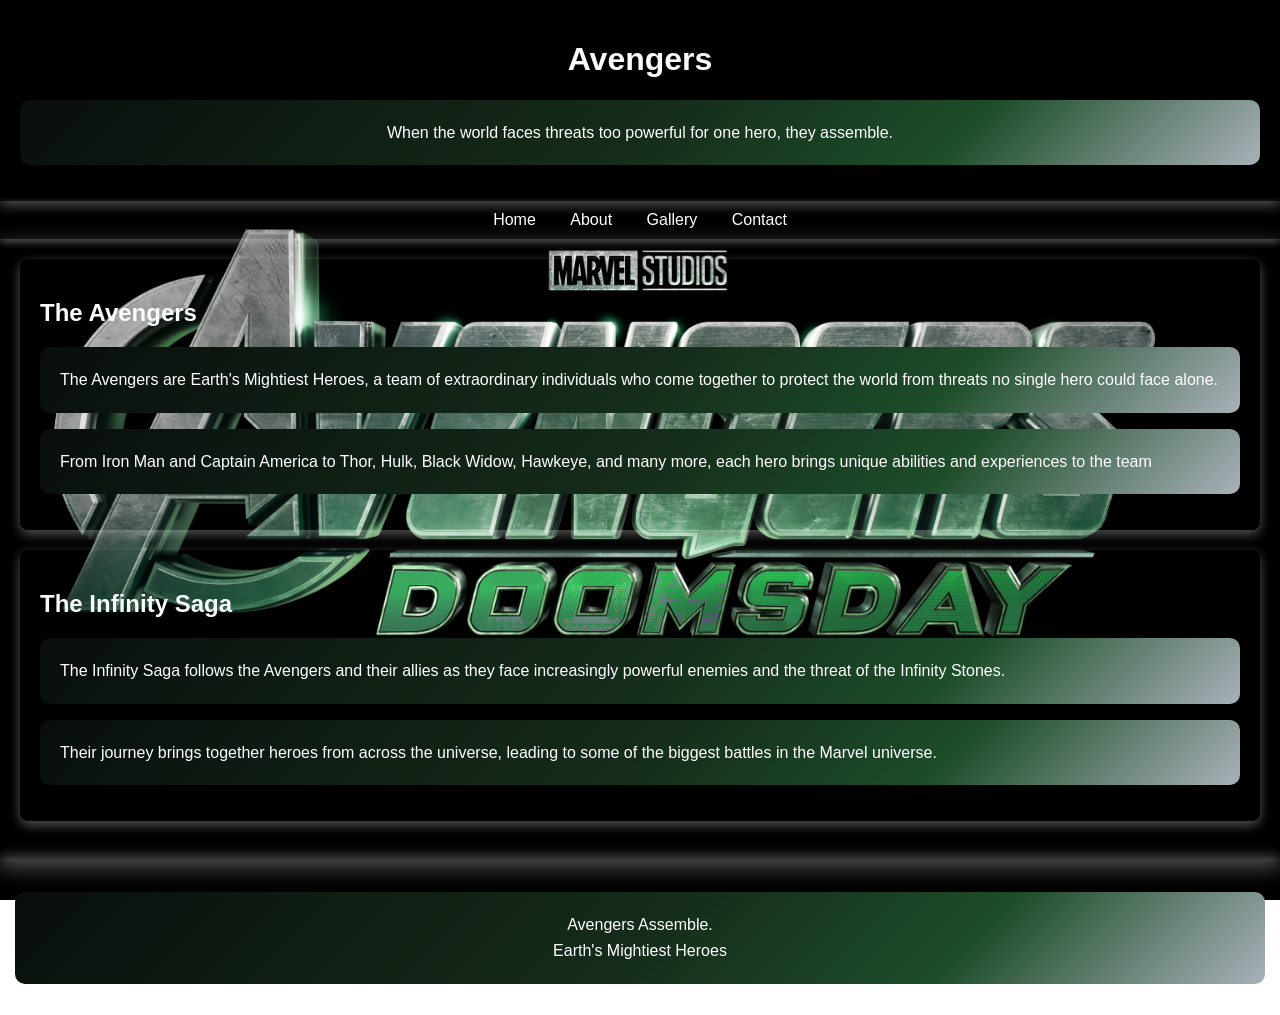
<file: index.html>
<!doctype html>
<html lang="en">
  <head>
    <meta charset="UTF-8" />
    <meta name="viewport" content="width=device-width, initial-scale=1.0" />
    <title>The Avengers</title>
    <link rel="stylesheet" href="styles.css" />
  </head>
  <body>
    <header>
      <h1>Avengers</h1>
      <p>
        When the world faces threats too powerful for one hero, they assemble.
      </p>
    </header>

    <nav>
      <a href="index.html">Home</a>
      <a href="About.html">About</a>
      <a href="Gallery.html">Gallery</a>
      <a href="Contact.html">Contact</a>
    </nav>

    <main>
      <section>
        <h2>The Avengers</h2>
        <p>
          The Avengers are Earth's Mightiest Heroes, a team of extraordinary
          individuals who come together to protect the world from threats no
          single hero could face alone.
        </p>

        <p>
          From Iron Man and Captain America to Thor, Hulk, Black Widow, Hawkeye,
          and many more, each hero brings unique abilities and experiences to
          the team
        </p>
      </section>

      <section>
        <h2>The Infinity Saga</h2>
        <p>
          The Infinity Saga follows the Avengers and their allies as they face
          increasingly powerful enemies and the threat of the Infinity Stones.
        </p>
        <p>
          Their journey brings together heroes from across the universe, leading
          to some of the biggest battles in the Marvel universe.
        </p>
      </section>
    </main>

    <footer>
      <p>
        Avengers Assemble.<br />
        Earth's Mightiest Heroes
      </p>
    </footer>
  </body>
</html>
</file>
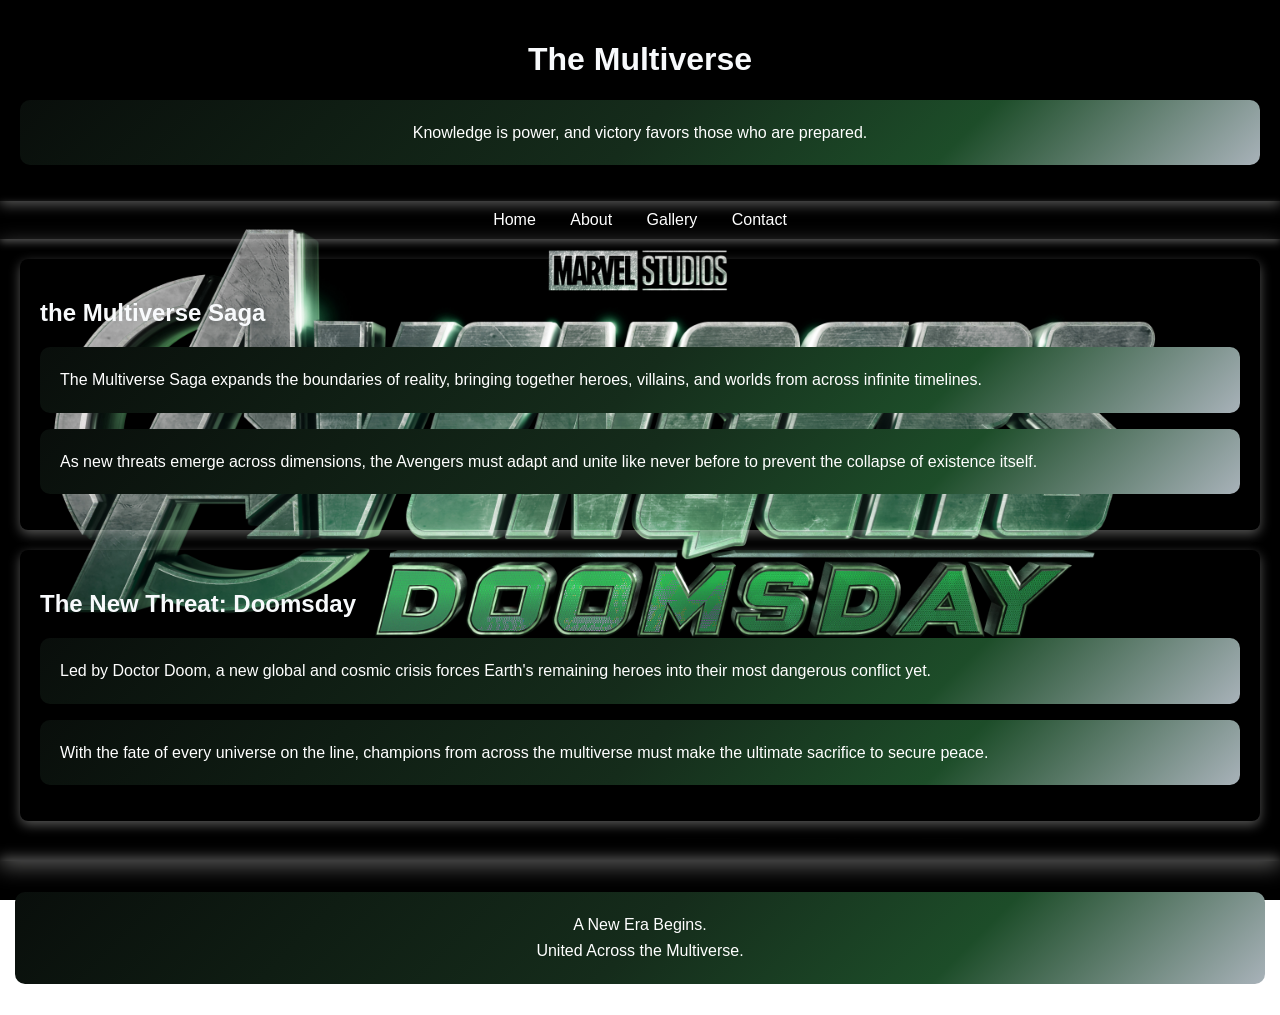
<file: About.html>
<!doctype html>
<html lang="en">
  <head>
    <meta charset="UTF-8" />
    <meta name="viewport" content="width=device-width, initial-scale=1.0" />
    <title>My Website</title>
    <link rel="stylesheet" href="styles.css" />
  </head>
  <body>
    <header>
      <h1>The Multiverse</h1>
      <p>Knowledge is power, and victory favors those who are prepared.</p>
    </header>

    <nav>
      <a href="index.html">Home</a>
      <a href="About.html">About</a>
      <a href="Gallery.html">Gallery</a>
      <a href="Contact.html">Contact</a>
    </nav>

    <main>
      <section>
        <h2>the Multiverse Saga</h2>
        <p>
          The Multiverse Saga expands the boundaries of reality, bringing
          together heroes, villains, and worlds from across infinite timelines.
        </p>
        <p>
          As new threats emerge across dimensions, the Avengers must adapt and
          unite like never before to prevent the collapse of existence itself.
        </p>
      </section>

      <section>
        <h2>The New Threat: Doomsday</h2>
        <p>
          Led by Doctor Doom, a new global and cosmic crisis forces Earth's
          remaining heroes into their most dangerous conflict yet.
        </p>
        <p>
          With the fate of every universe on the line, champions from across the
          multiverse must make the ultimate sacrifice to secure peace.
        </p>
      </section>
    </main>

    <footer>
      <p>
        A New Era Begins.<br />

        United Across the Multiverse.
      </p>
    </footer>
  </body>
</html>
</file>
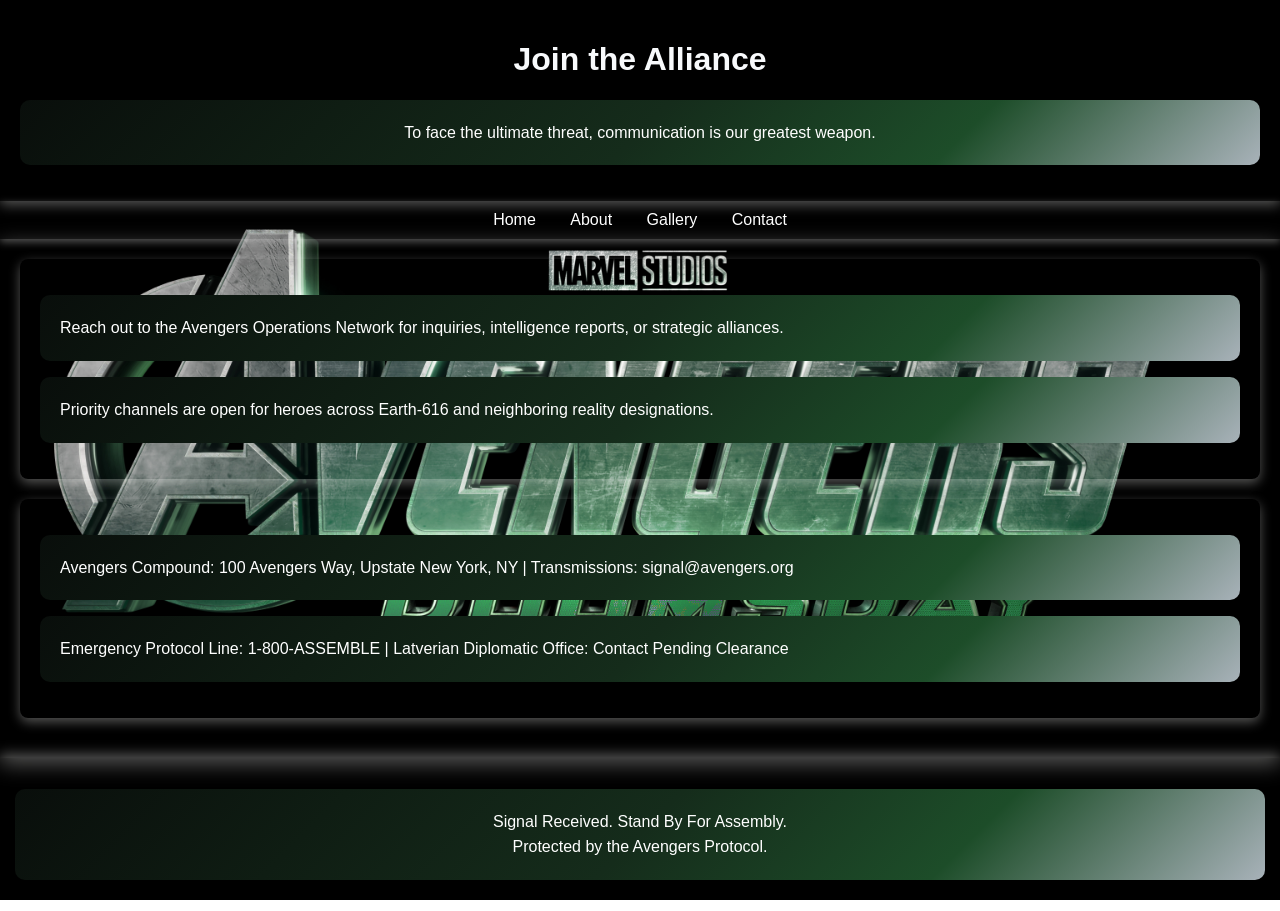
<file: Contact.html>
<!doctype html>
<html lang="en">
  <head>
    <meta charset="UTF-8" />
    <meta name="viewport" content="width=device-width, initial-scale=1.0" />
    <title>My Website</title>
    <link rel="stylesheet" href="styles.css" />
  </head>
  <body>
    <header>
      <h1>Join the Alliance</h1>
      <p>To face the ultimate threat, communication is our greatest weapon.</p>
    </header>

    <nav>
      <a href="index.html">Home</a>
      <a href="About.html">About</a>
      <a href="Gallery.html">Gallery</a>
      <a href="Contact.html">Contact</a>
    </nav>

    <main>
      <section>
        <p>
          Reach out to the Avengers Operations Network for inquiries,
          intelligence reports, or strategic alliances.
        </p>
        <p>
          Priority channels are open for heroes across Earth-616 and neighboring
          reality designations.
        </p>
      </section>
      <section>
        <p>
          Avengers Compound: 100 Avengers Way, Upstate New York, NY |
          Transmissions: signal@avengers.org
        </p>
        <p>
          Emergency Protocol Line: 1-800-ASSEMBLE | Latverian Diplomatic Office:
          Contact Pending Clearance
        </p>
      </section>
    </main>

    <footer>
      <p>
        Signal Received. Stand By For Assembly.<br />

        Protected by the Avengers Protocol.
      </p>
    </footer>
  </body>
</html>
</file>
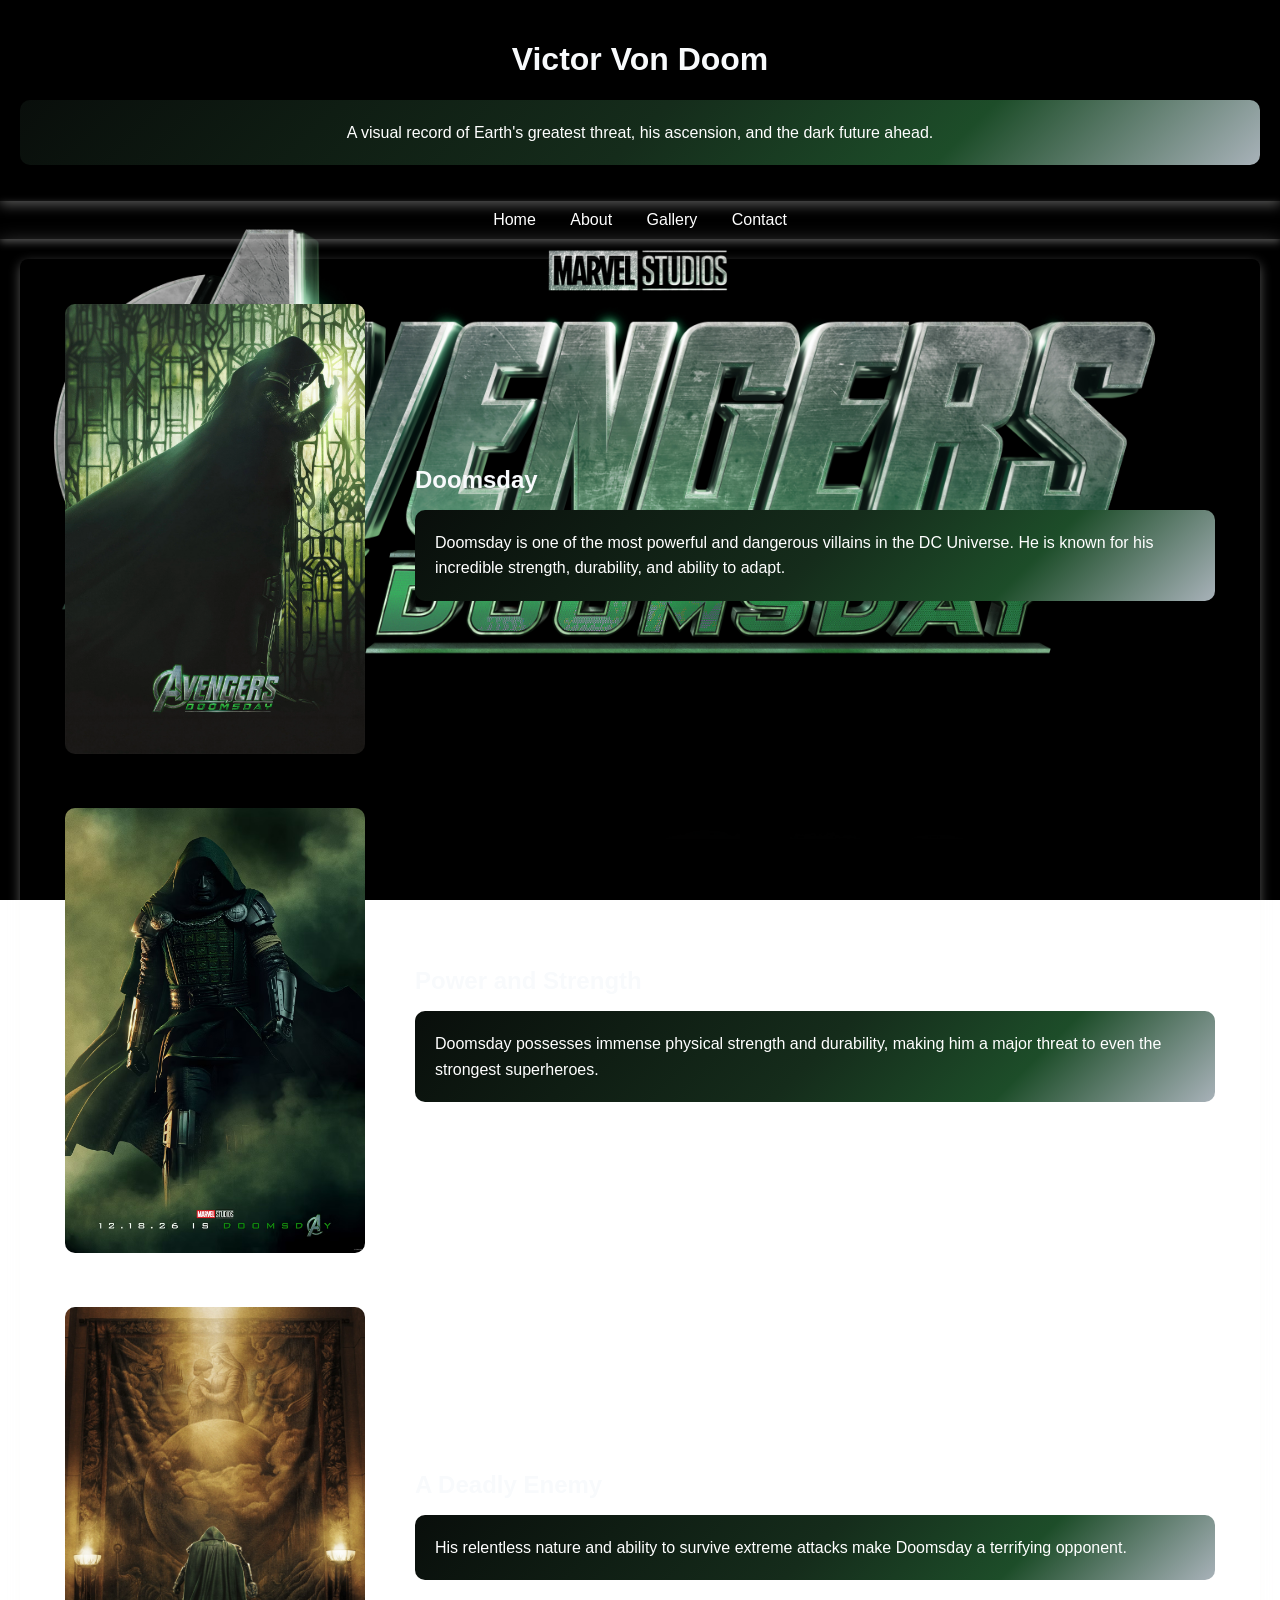
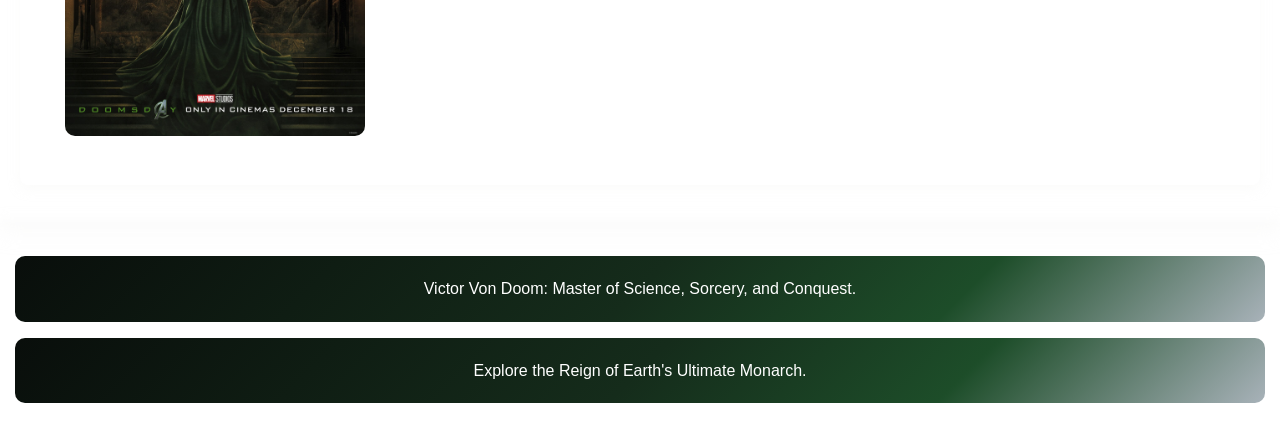
<file: Gallery.html>
<!doctype html>
<html lang="en">
  <head>
    <meta charset="UTF-8" />
    <meta name="viewport" content="width=device-width, initial-scale=1.0" />
    <title>My Website</title>
    <link rel="stylesheet" href="styles.css" />
  </head>
  <body class="avengers-page">
    <header>
      <h1>Victor Von Doom</h1>
      <p>
        A visual record of Earth's greatest threat, his ascension, and the dark
        future ahead.
      </p>
    </header>

    <nav>
      <a href="index.html">Home</a>
      <a href="About.html">About</a>
      <a href="Gallery.html">Gallery</a>
      <a href="Contact.html">Contact</a>
    </nav>

    <main>
      <section class="gal-pic">
        <table>
          <tr>
            <td>
              <img src="Doomsday1.jpg" alt="Doomsday" />
            </td>
            <td>
              <h2>Doomsday</h2>
              <p>
                Doomsday is one of the most powerful and dangerous villains in
                the DC Universe. He is known for his incredible strength,
                durability, and ability to adapt.
              </p>
            </td>
          </tr>

          <tr>
            <td>
              <img src="Doomsday2.jpg" alt="Doomsday" />
            </td>
            <td>
              <h2>Power and Strength</h2>
              <p>
                Doomsday possesses immense physical strength and durability,
                making him a major threat to even the strongest superheroes.
              </p>
            </td>
          </tr>

          <tr>
            <td>
              <img src="Doomsday3.jpg" alt="Doomsday" />
            </td>
            <td>
              <h2>A Deadly Enemy</h2>
              <p>
                His relentless nature and ability to survive extreme attacks
                make Doomsday a terrifying opponent.
              </p>
            </td>
          </tr>
        </table>
      </section>
    </main>

    <footer>
      <p>Victor Von Doom: Master of Science, Sorcery, and Conquest.</p>
      <p>Explore the Reign of Earth's Ultimate Monarch.</p>
    </footer>
  </body>
</html>
</file>
<file: styles.css>
body {
  font-family: Arial, sans-serif;
  margin: 0;
  padding: 0;

  background-image: url("avengerslogo.jpg");
  background-size: cover;
  background-position: center;
  background-attachment: fixed;
  background-repeat: no-repeat;
}

p {
  background: linear-gradient(
    135deg,
    rgb(9, 14, 11) 0%,
    rgb(21, 44, 27) 50%,
    rgb(29, 77, 41) 75%,
    rgb(168, 178, 185) 100%
  );

  padding: 20px;
  border-radius: 10px;
  color: white;
  line-height: 1.6;
}

h2 {
  color: #f8fafc;
}

header {
  background: rgba(51, 51, 51, 0);
  color: #f8fafc;
  padding: 20px;
  text-align: center;
  box-shadow: 0 4px 12px rgba(243, 243, 242, 0.35);
}

nav {
  background: rgba(85, 85, 85, 0);
  padding: 10px;
  text-align: center;
  box-shadow: 0 3px 8px rgba(243, 243, 242, 0.35);
}

nav a {
  color: white;
  text-decoration: none;
  margin: 0 15px;
}

a {
  position: relative;
}

a::before {
  content: "";
  position: absolute;
  bottom: 0;
  left: 0;

  width: 0;
  height: 4px;

  background: linear-gradient(90deg, rgb(35, 42, 46) 0%, rgb(20, 60, 35) 100%);
  border-radius: 0;

  transition: all 0.5s ease-in-out;
}

a:hover::before {
  width: 100%;
  border-radius: 50%;
}

main {
  padding: 20px;
  box-shadow: 0 6px 20px rgba(243, 243, 242, 0.35);
}

section {
  background: rgba(255, 255, 255, 0);
  padding: 20px;
  margin-bottom: 20px;
  border-radius: 8px;
  box-shadow: 0 4px 12px rgba(243, 243, 242, 0.35);
}

.gal-pic table {
  width: 100%;
  border-collapse: collapse;
}

.gal-pic td {
  padding: 25px;
  vertical-align: middle;
}

.gal-pic img {
  width: 300px;
  height: auto;
  border-radius: 10px;
}

.gal-pic h2 {
  margin-bottom: 10px;
}

footer {
  background: rgba(51, 51, 51, 0);
  color: white;
  text-align: center;
  padding: 15px;
  box-shadow: 0 -4px 12px rgba(243, 243, 242, 0.35);
}
</file>
